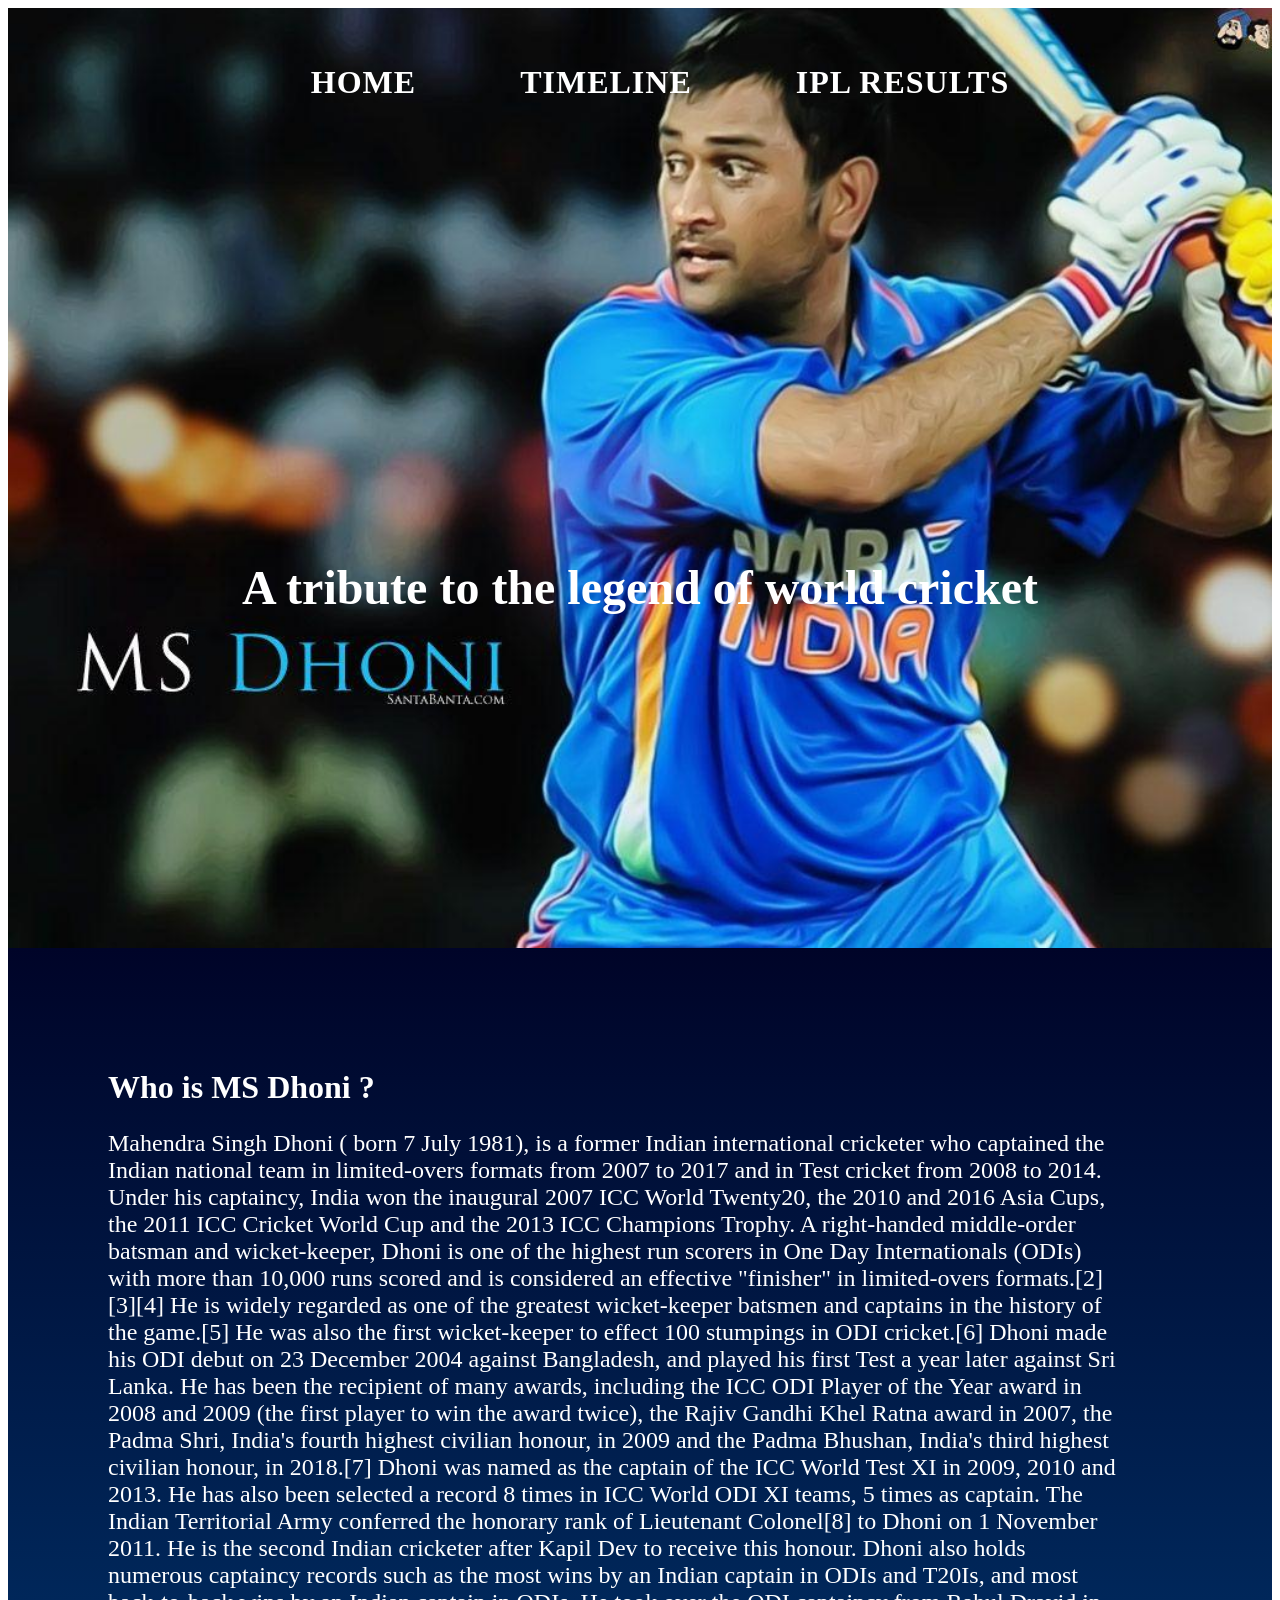
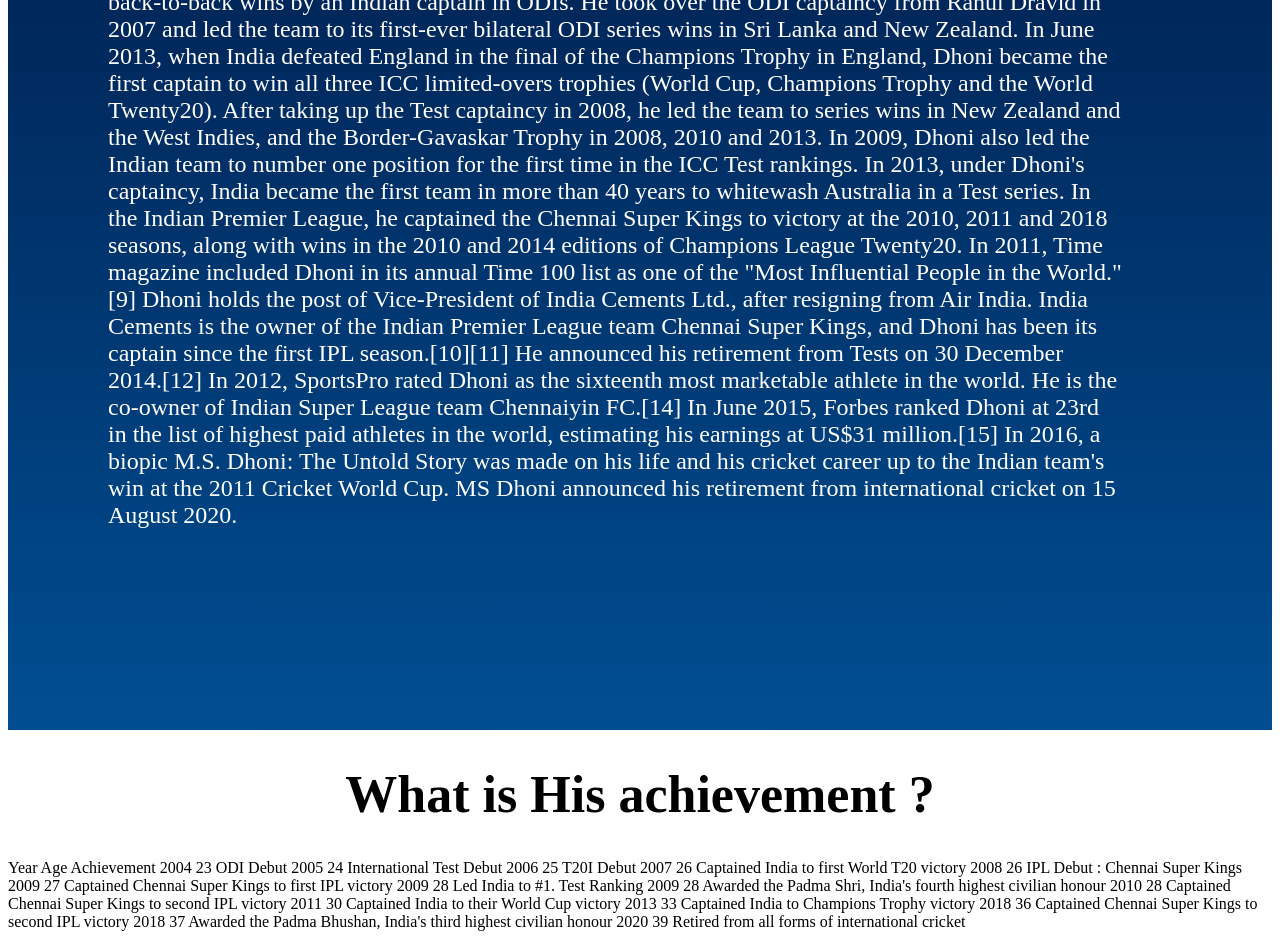
<file: index.html>
<!DOCTYPE html>
<html lang="en" >
<head>
  <meta charset="UTF-8">
<link rel="stylesheet" href="./style.css">
</head>

<body>
<!-- partial:index.partial.html -->
<header class="header ">
	<nav id="navbar">
	  <div class="container">
		<ul>
		  <li><a href="#">Home</a></li>
		  <li><a href="timeline.html">Timeline</a></li>
		  <li><a href="iplresults.html">IPL Results</a></li>
		  
		</ul>
	  </div>
	</nav>
	<div class="content">
		<h1>A tribute to the legend of world cricket</h1>
	</div>
</header>

<body>
	<div class="flex1">
		<div class="flex-child">
          <h1>Who is MS Dhoni ?</h1>
		  <p>Mahendra Singh Dhoni ( born 7 July 1981), is a former Indian international cricketer who captained the Indian national team in limited-overs formats from 2007 to 2017 and in Test cricket from 2008 to 2014. Under his captaincy, India won the inaugural 2007 ICC World Twenty20, the 2010 and 2016 Asia Cups, the 2011 ICC Cricket World Cup and the 2013 ICC Champions Trophy. A right-handed middle-order batsman and wicket-keeper, Dhoni is one of the highest run scorers in One Day Internationals (ODIs) with more than 10,000 runs scored and is considered an effective "finisher" in limited-overs formats.[2][3][4] He is widely regarded as one of the greatest wicket-keeper batsmen and captains in the history of the game.[5] He was also the first wicket-keeper to effect 100 stumpings in ODI cricket.[6]

            Dhoni made his ODI debut on 23 December 2004 against Bangladesh, and played his first Test a year later against Sri Lanka. He has been the recipient of many awards, including the ICC ODI Player of the Year award in 2008 and 2009 (the first player to win the award twice), the Rajiv Gandhi Khel Ratna award in 2007, the Padma Shri, India's fourth highest civilian honour, in 2009 and the Padma Bhushan, India's third highest civilian honour, in 2018.[7] Dhoni was named as the captain of the ICC World Test XI in 2009, 2010 and 2013. He has also been selected a record 8 times in ICC World ODI XI teams, 5 times as captain. The Indian Territorial Army conferred the honorary rank of Lieutenant Colonel[8] to Dhoni on 1 November 2011. He is the second Indian cricketer after Kapil Dev to receive this honour.
            
            Dhoni also holds numerous captaincy records such as the most wins by an Indian captain in ODIs and T20Is, and most back-to-back wins by an Indian captain in ODIs. He took over the ODI captaincy from Rahul Dravid in 2007 and led the team to its first-ever bilateral ODI series wins in Sri Lanka and New Zealand. In June 2013, when India defeated England in the final of the Champions Trophy in England, Dhoni became the first captain to win all three ICC limited-overs trophies (World Cup, Champions Trophy and the World Twenty20). After taking up the Test captaincy in 2008, he led the team to series wins in New Zealand and the West Indies, and the Border-Gavaskar Trophy in 2008, 2010 and 2013. In 2009, Dhoni also led the Indian team to number one position for the first time in the ICC Test rankings.
            
            In 2013, under Dhoni's captaincy, India became the first team in more than 40 years to whitewash Australia in a Test series. In the Indian Premier League, he captained the Chennai Super Kings to victory at the 2010, 2011 and 2018 seasons, along with wins in the 2010 and 2014 editions of Champions League Twenty20. In 2011, Time magazine included Dhoni in its annual Time 100 list as one of the "Most Influential People in the World."[9] Dhoni holds the post of Vice-President of India Cements Ltd., after resigning from Air India. India Cements is the owner of the Indian Premier League team Chennai Super Kings, and Dhoni has been its captain since the first IPL season.[10][11] He announced his retirement from Tests on 30 December 2014.[12]
            
            In 2012, SportsPro rated Dhoni as the sixteenth most marketable athlete in the world. He is the co-owner of Indian Super League team Chennaiyin FC.[14] In June 2015, Forbes ranked Dhoni at 23rd in the list of highest paid athletes in the world, estimating his earnings at US$31 million.[15] In 2016, a biopic M.S. Dhoni: The Untold Story was made on his life and his cricket career up to the Indian team's win at the 2011 Cricket World Cup.
            
            MS Dhoni announced his retirement from international cricket on 15 August 2020.
<br><br>
</p>
  </div>
  
    </div>
	
	<div class="flex2">
		<div class="flex-child">
          <h1>What is His achievement ?</h1>
		  <p>   Year	Age	Achievement
            2004	23	ODI Debut
            2005	24	International Test Debut
            2006	25	T20I Debut
            2007	26	Captained India to first World T20 victory
            2008	26	IPL Debut : Chennai Super Kings
            2009	27	Captained Chennai Super Kings to first IPL victory
            2009	28	Led India to #1. Test Ranking
            2009	28	Awarded the Padma Shri, India's fourth highest civilian honour
            2010	28	Captained Chennai Super Kings to second IPL victory
            2011	30	Captained India to their World Cup victory
            2013	33	Captained India to Champions Trophy victory
            2018	36	Captained Chennai Super Kings to second IPL victory
            2018	37	Awarded the Padma Bhushan, India's third highest civilian honour
            2020	39	Retired from all forms of international cricket</p>
</div>
</div>
	
	</p>
    </div>
  </div>
</div>
</body>

</body>
</html>
</file>
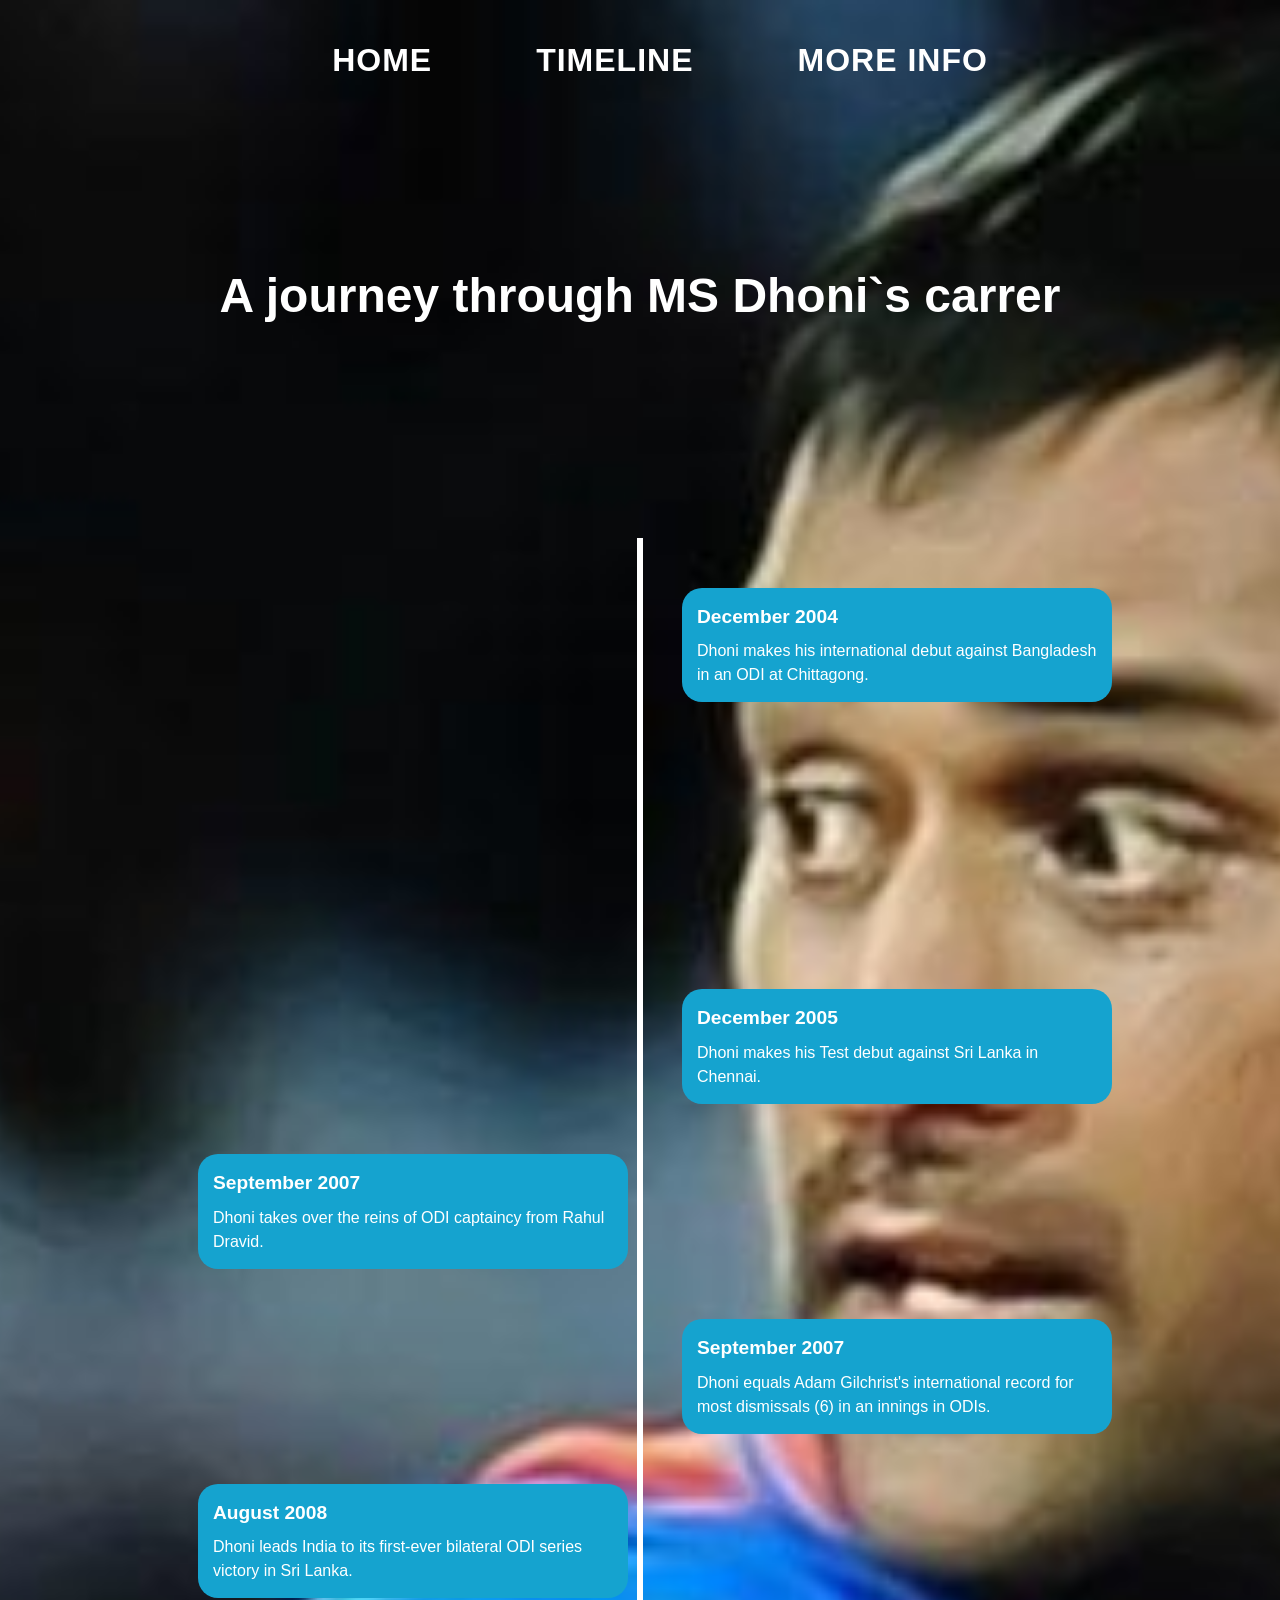
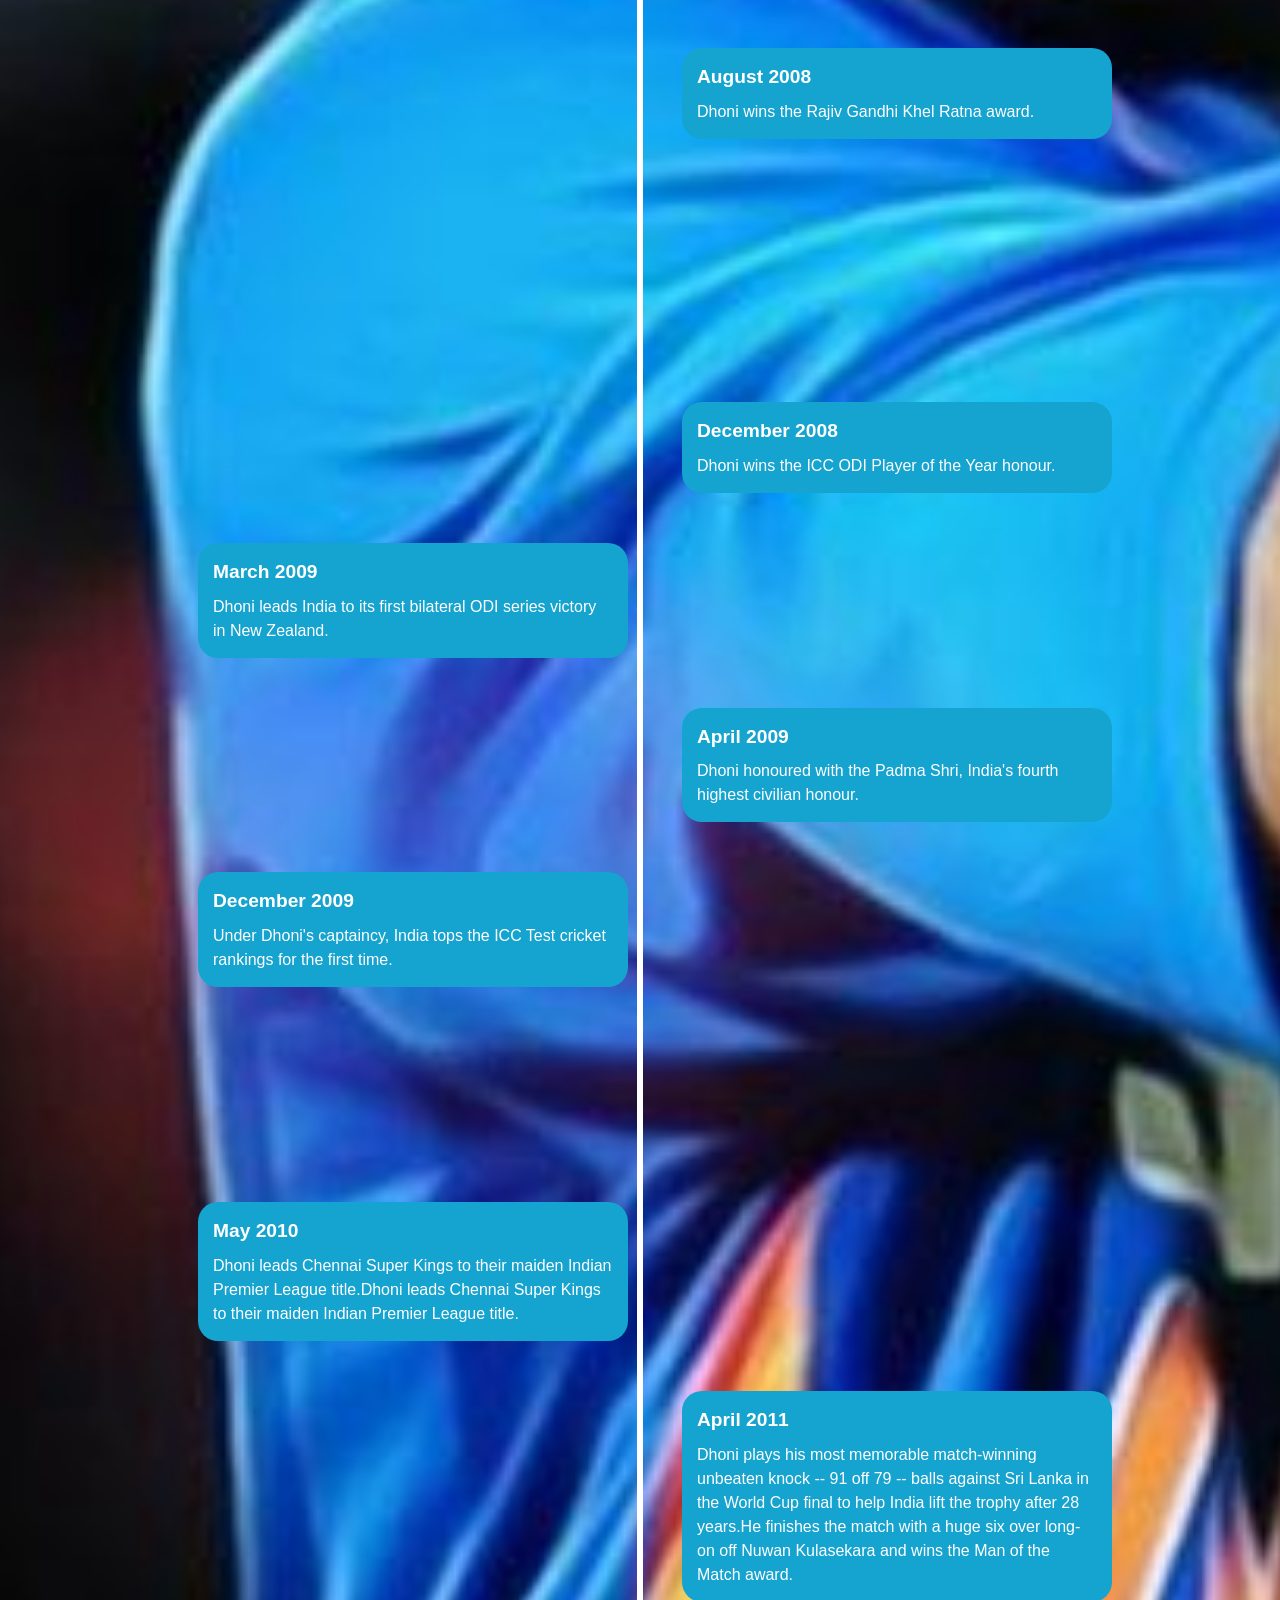
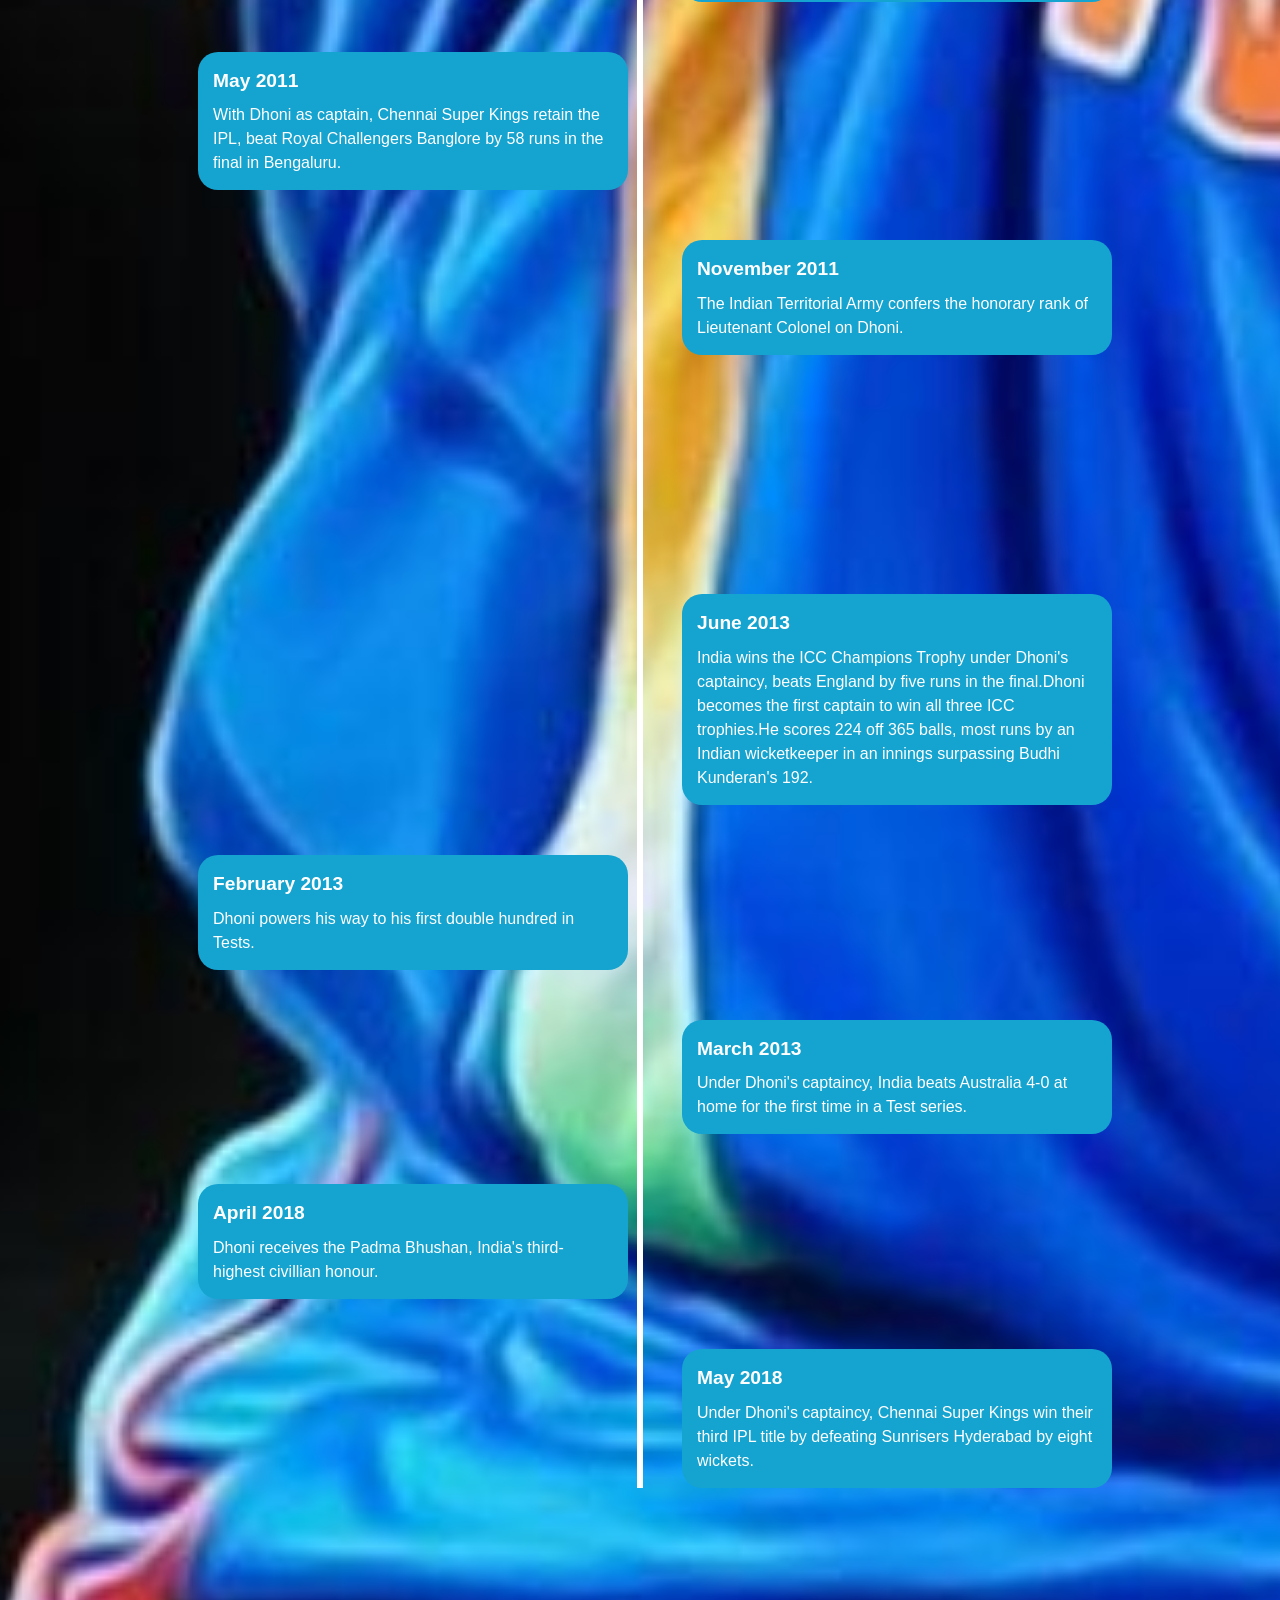
<file: timeline.html>
<!DOCTYPE html>
<html lang="en" >
<head>
  <meta charset="UTF-8">
  <title>Timeline Project</title>
  <link rel="stylesheet" href="./styletimeline.css">

</head>
<body>
  <header class="header">
    <div id="navbar">
  <div class="container">
    <ul>
      <li><a href="index.html">Home</a></li>
      
      <li><a href="#">Timeline</a></li>
      <li><a href="#">More info</a></li>
    </ul>
  </div>
</div>
</header>
<!-- partial:index.partial.html -->
<section class="intro">
  <div class="container">
    <h1>A journey through MS Dhoni`s carrer</h1>
  </div>
</section>
<section class="timeline">
  <ul>
    <li>
      <div>
        <time>December 2004</time> Dhoni makes his international debut against Bangladesh in an ODI at Chittagong.
      </div>
    </li>
    <li>
      <div>
        <time>October 2005</time>Promoted up the order to accelerate scoring, Dhoni smashes an unbeaten 183 off 145 balls, the then record of the highest individual score in ODI cricket in the second innings.Dhoni also wins Man of the Series award after India's 3-0 triumph in the five-match rubber.
      </div>
    </li>
    <li>
      <div>
        <time>December 2005</time> Dhoni makes his Test debut against Sri Lanka in Chennai.
      </div>
    </li>
    <li>
      <div>
        <time>September 2007</time>Dhoni takes over the reins of ODI captaincy from Rahul Dravid.
      </div>
    </li>
    <li>
      <div>
        <time>September 2007</time> Dhoni equals Adam Gilchrist's international record for most dismissals (6) in an innings in ODIs.
      </div>
    </li>
    <li>
      <div>
        <time>August 2008</time>Dhoni leads India to its first-ever bilateral ODI series victory in Sri Lanka.
      </div>
    </li>
    <li>
      <div>
        <time>August 2008</time> Dhoni wins the Rajiv Gandhi Khel Ratna award.
      </div>
    </li>
    <li>
      <div>
        <time>November 2008</time> Dhoni makes his debut as full-time Test captain of India during the fourth and final Test against Australia at Nagpur, replaces Anil Kumble who was injured in the third Test.
      </div>
    </li>
    <li>
      <div>
        <time>December 2008</time> Dhoni wins the ICC ODI Player of the Year honour.
      </div>
      </li>
      <li>
        <div>
          <time>March 2009</time>Dhoni leads India to its first bilateral ODI series victory in New Zealand. 
        </div>
        </li>
        <li>
          <div>
            <time>April 2009</time>Dhoni honoured with the Padma Shri, India's fourth highest civilian honour. 
          </div>
        </li>
        <li>
          <div>
            <time>December 2009</time>Under Dhoni's captaincy, India tops the ICC Test cricket rankings for the first time. 
          </div>
        </li>
        <li>
          <div>
            <time>December 2009</time>Dhoni retains his ICC ODI Player of the year award, becomes the first player to win it twice. 
          </div>
        </li>
        <li>
          <div>
            <time>May 2010</time> Dhoni leads Chennai Super Kings to their maiden Indian Premier League title.Dhoni leads Chennai Super Kings to their maiden Indian Premier League title.
          </div>
        </li>
        <li>
          <div>
            <time>April 2011</time>Dhoni plays his most memorable match-winning unbeaten knock -- 91 off 79 -- balls against Sri Lanka in the World Cup final to help India lift the trophy after 28 years.He finishes the match with a huge six over long-on off Nuwan Kulasekara and wins the Man of the Match award.
          </div>
        </li>
        <li>
          <div>
            <time>May 2011</time>With Dhoni as captain, Chennai Super Kings retain the IPL, beat Royal Challengers Banglore by 58 runs in the final in Bengaluru.
          </div>
        </li>
        <li>
          <div>
            <time>November 2011</time> The Indian Territorial Army confers the honorary rank of Lieutenant Colonel on Dhoni.
          </div>
        </li>
        <li>
          <div>
            <time>March 2013</time> Dhoni becomes the most successful Indian Test captain, eclipses Sourav Ganguly's record of 21 victories from 49 Tests.
          </div>
        </li>
        <li>
          <div>
            <time>June 2013</time> India wins the ICC Champions Trophy under Dhoni's captaincy, beats England by five runs in the final.Dhoni becomes the first captain to win all three ICC trophies.He scores 224 off 365 balls, most runs by an Indian wicketkeeper in an innings surpassing Budhi Kunderan's 192.
          </div>
        </li>
        <li>
          <div>
            <time>February 2013</time> Dhoni powers his way to his first double hundred in Tests.
          </div>
        </li>
        <li>
          <div>
            <time>March 2013</time> Under Dhoni's captaincy, India beats Australia 4-0 at home for the first time in a Test series.
          </div>
        </li>
        <li>
          <div>
            <time>April 2018</time> Dhoni receives the Padma Bhushan, India's third-highest civillian honour.
          </div>
        </li>
        <li>
          <div>
            <time>May 2018</time>  Under Dhoni's captaincy, Chennai Super Kings win their third IPL title by defeating Sunrisers Hyderabad by eight wickets.
          </div>
    </li>
  </ul>
</section>
<!-- partial -->
  <script  src="./script.js"></script>

</body>
</html>
</file>
<file: style.css>
#navbar ul {
  
  display: flex;
  align-content: center;
 justify-content: center;
}
#navbar ul li {
  padding: 20px;
  list-style: none;
}
#navbar ul li a {
  text-transform: uppercase;
  font-weight: bold;
  color: #fff;
  font-size: 2em;
  text-decoration: none;
  padding: 1em;
  white-space: nowrap;
  letter-spacing: 1px;
  
}
#navbar ul li a:hover {
  border-bottom: 3px solid #fff;
  
}

.header {
  padding: 20px;
  height: 100vh;
  background: url("Images/Dhoni.jpg") no-repeat center;
  background-size: cover;
  position: relative;
}
.header h1 {
  margin: 0;
  font-weight: 900;
  font-size: 3rem;
  text-align: center;
  color: #fff;
  margin-bottom: 20px;
}
.header .content {
  position: relative;
  top: 50%;
  transform: translateY(-50%);
  text-align: center;
}

.flex1 {
  display: flex;
  color: white;
  padding: 100px 150px 150px 100px;
  position: center;
  background: linear-gradient(to bottom, #000428, #004e92);
}


.flex1 p {
  font-weight: 400%;
  font-family: serif;
  font-size: 150%;
}

.flex2 h1 {
  font-size: 325%;
  text-align: center;
}
  


ul li {
  padding: 10px 10px 10px 10px;
  
}
</file>
<file: styletimeline.css>
#navbar ul {
  
  display: flex;
  align-content: center;
 justify-content: center;
}
#navbar ul li {
  padding: 20px;
  list-style: none;
}
#navbar ul li a {
  text-transform: uppercase;
  font-weight: bold;
  color: #fff;
  font-size: 2em;
  text-decoration: none;
  padding: 1em;
  white-space: nowrap;
  letter-spacing: 1px;
  
}
#navbar ul li a:hover {
  border-bottom: 3px solid #fff;
  
}

.header {

 
  background-size: cover;
  position: relative;
}
.header h1 {
  margin: 0;
  font-weight: 900;
  font-size: 3rem;
  text-align: center;
  color: #fff;
  margin-bottom: 20px;
}


body 
{
  background: url("Images/Dhoni.jpg") no-repeat center;
  font: normal 16px/1.5 "Helvetica Neue", sans-serif;
  color: #fff;
  overflow-x: hidden;
  padding-bottom: 50px;
  background-size: cover;
  position: relative
} 

.intro 
{
  padding: 100px 0;
}

.container {
  width: 90%;
  max-width: 1200px;
  margin: 0 auto;
  text-align: center;
}

h1 {
  font-size: 3rem;
  color: White;
}

.timeline ul {
  list-style-type:none;
  padding: 50px 0;
}

.timeline ul li 
{
  position: relative;
  width: 6px;
  margin: 0 auto;
  padding-top: 50px;
  background: #fff;
}

.timeline ul li div {
  position: relative;
  bottom: 0;
  width: 400px;
  padding: 15px;
  background-image: radial-gradient(#15a3cf,#15a3cf);
  border-radius: 20px;
}

.timeline ul li:nth-child(odd) div {
  left: 45px;
  transform: translate3d(200px, 0, 0);
}

.timeline ul li:nth-child(even) div {
  left: -439px;
  transform: translate3d(-200px, 0, 0);
}

time 
{
  display: block;
  font-size: 1.2rem;
  font-weight: bold;
  margin-bottom: 8px;
}

.timeline ul li div 
{
  visibility: hidden;
  opacity: 0;
  transition: all .5s ease-in-out;
}

.timeline ul li.in-view div 
{
  transform: none;
  visibility: visible;
  opacity: 1;
}
</file>
